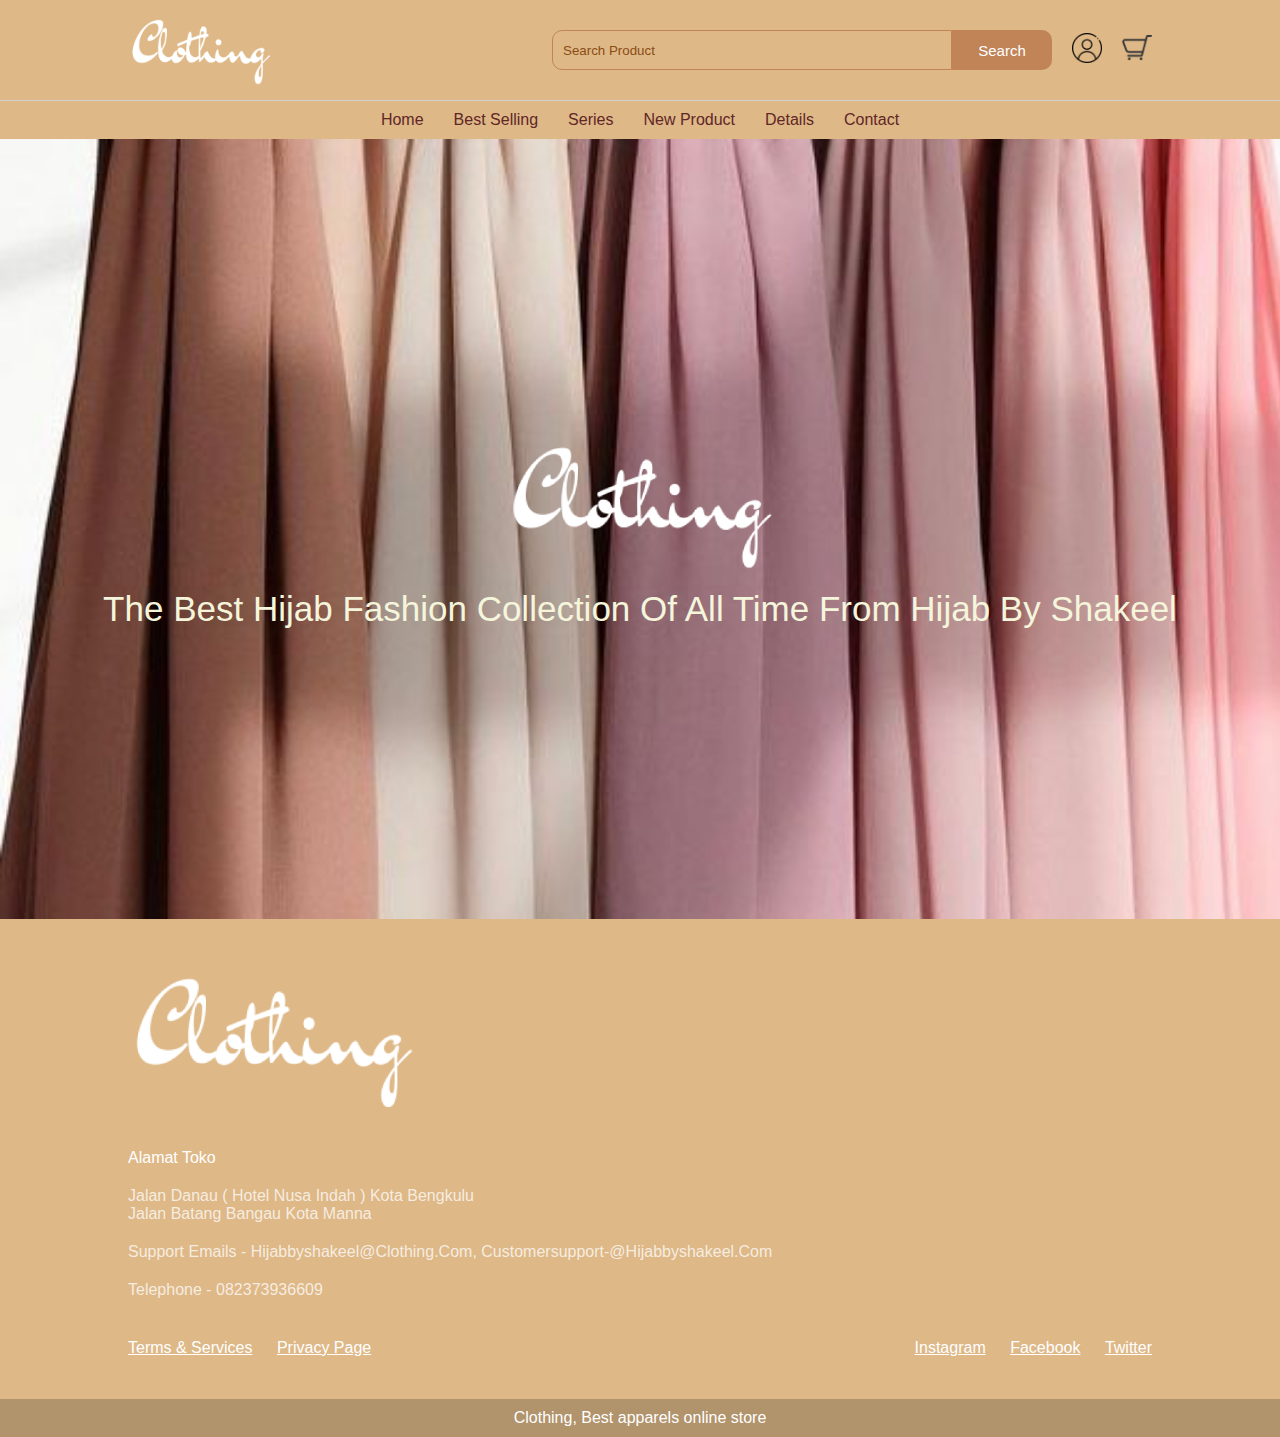
<file: index.html>
<!DOCTYPE html>
<html lang="en">

<head>
    <meta charset="UTF-8">
    <meta http-equiv="X-UA-Compatible" content="IE=edge">
    <meta name="viewport" content="width=device-width, initial-scale=1.0">
    <title>Clogthing</title>
    <link rel="stylesheet" href="home.css">
    <link rel="stylesheet" href="footer.css">
</head>

<body>
    <nav class="navbar"></nav>
    <script src="js/nav.js"></script>

    <!-- hero section -->
    <section>
        <header id="hero-section" class="hero-section">
            <div class="content">
                <img src="img/light-logo.png" class="logo" alt="">
                <p class="sub-heading">The Best Hijab Fashion Collection of All Time from Hijab by Shakeel</p>
            </div>
        </header>
    </section>

    <footer id="footer-social-container">
        // previous elements
        <p class="footer-title">Alamat Toko</p>
        <p class="info">Jalan Danau ( Hotel Nusa Indah ) Kota Bengkulu <br> Jalan Batang Bangau Kota Manna</p>
        <p class="info">support emails - hijabbyshakeel@clothing.com, customersupport-@hijabbyshakeel.com</p>
        <p class="info">telephone - 082373936609 </p>
        <div class="footer-social-container">
            <div>
                <a href="#" class="social-link">terms & services</a>
                <a href="#" class="social-link">privacy page</a>
            </div>
            <div>
                <a href="http://www.instagram.com/hijab.by.shakeel/" class="social-link">instagram</a>
                <a href="#" class="social-link">facebook</a>
                <a href="#" class="social-link">twitter</a>
            </div>
        </div>
        <p class="footer-credit">Clothing, Best apparels online store</p>
    </footer>
    <nav class="navbar"></nav>
    <script src="js/nav.js"></script>
    <script src="js/home.js"></script>
    <script src="js/footer.js"></script>
</body>

</html>
</body>

</html>
</file>
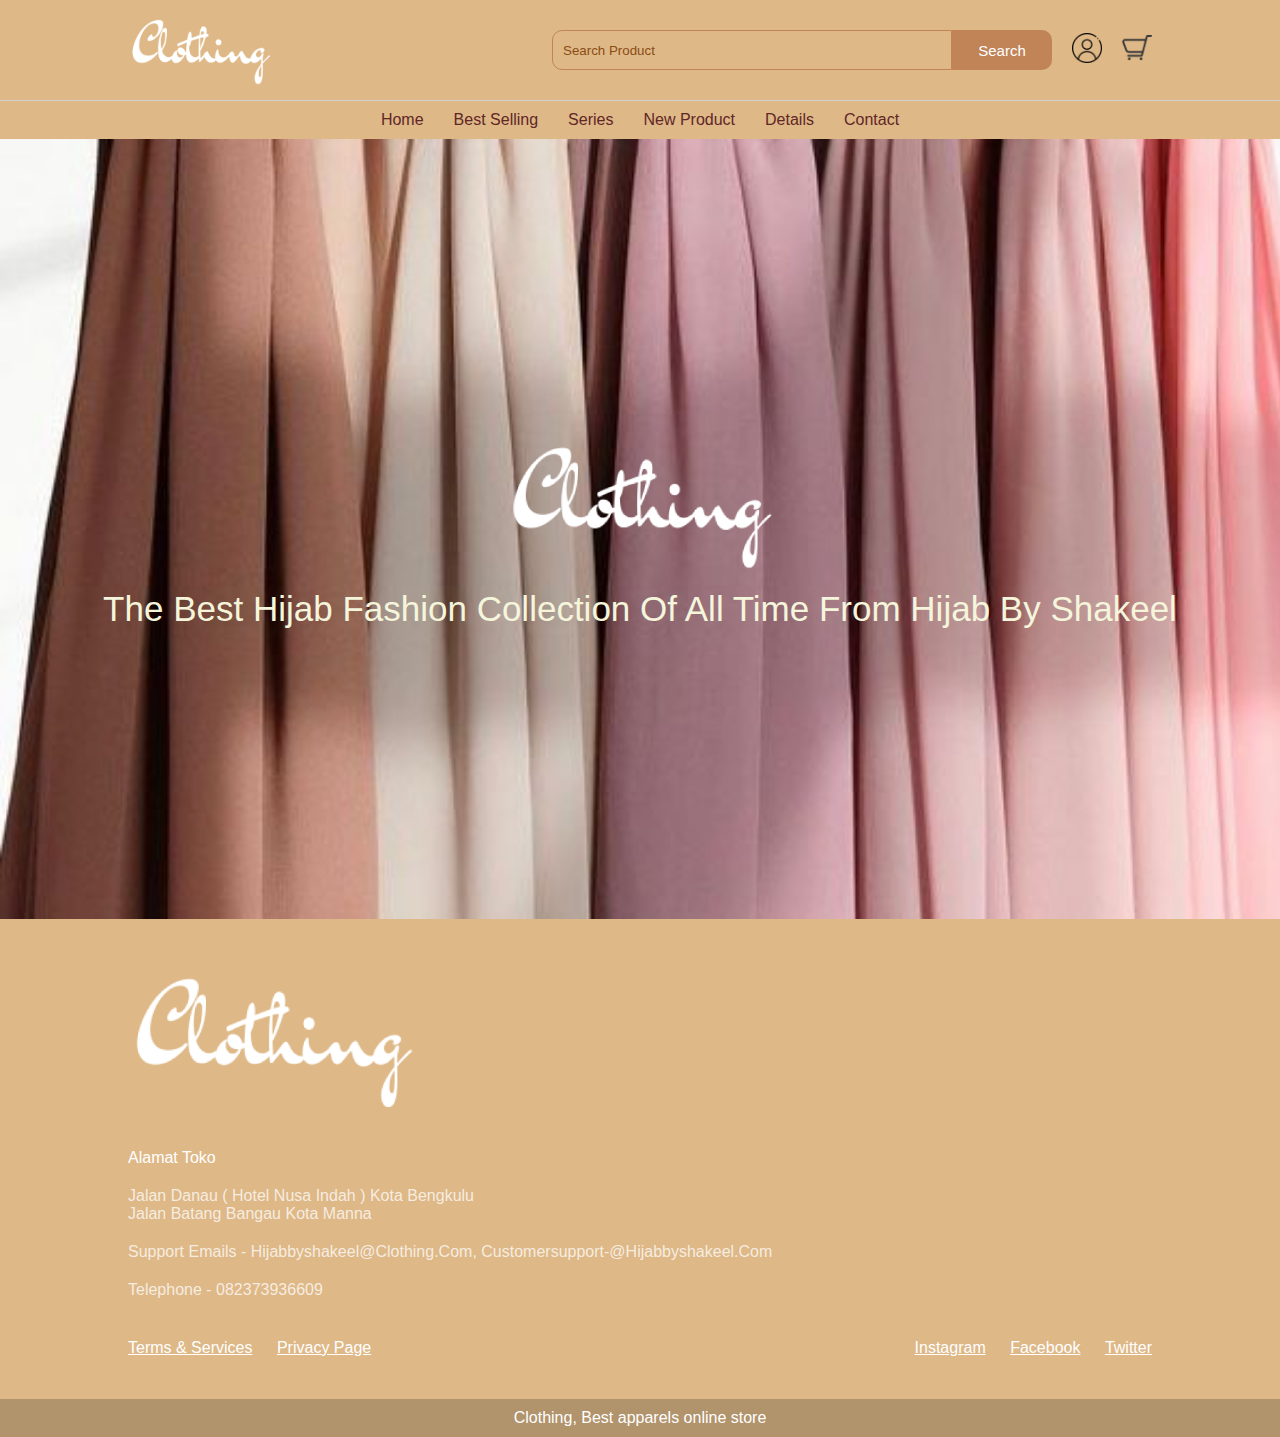
<file: Beranda.html>
<!DOCTYPE html>
<html lang="en">

<head>
    <meta charset="UTF-8">
    <meta http-equiv="X-UA-Compatible" content="IE=edge">
    <meta name="viewport" content="width=device-width, initial-scale=1.0">
    <title>Document</title>
    <link rel="stylesheet" href="home.css">
    <link rel="stylesheet" href="footer.css">
</head>

<body>
    <nav class="navbar"></nav>
    <script src="js/nav.js"></script>

    <!-- hero section -->
    <section>
        <header id="hero-section" class="hero-section">
            <div class="content">
                <img src="img/light-logo.png" class="logo" alt="">
                <p class="sub-heading">The Best Hijab Fashion Collection of All Time from Hijab by Shakeel</p>
            </div>
        </header>
    </section>

    <footer id="footer-social-container">
        // previous elements
        <p class="footer-title">Alamat Toko</p>
        <p class="info">Jalan Danau ( Hotel Nusa Indah ) Kota Bengkulu <br> Jalan Batang Bangau Kota Manna</p>
        <p class="info">support emails - hijabbyshakeel@clothing.com, customersupport-@hijabbyshakeel.com</p>
        <p class="info">telephone - 082373936609 </p>
        <div class="footer-social-container">
            <div>
                <a href="#" class="social-link">terms & services</a>
                <a href="#" class="social-link">privacy page</a>
            </div>
            <div>
                <a href="http://www.instagram.com/hijab.by.shakeel/" class="social-link">instagram</a>
                <a href="#" class="social-link">facebook</a>
                <a href="#" class="social-link">twitter</a>
            </div>
        </div>
        <p class="footer-credit">Clothing, Best apparels online store</p>
    </footer>
    <nav class="navbar"></nav>
    <script src="js/nav.js"></script>
    <script src="js/home.js"></script>
    <script src="js/footer.js"></script>
</body>

</html>
</body>

</html>
</file>
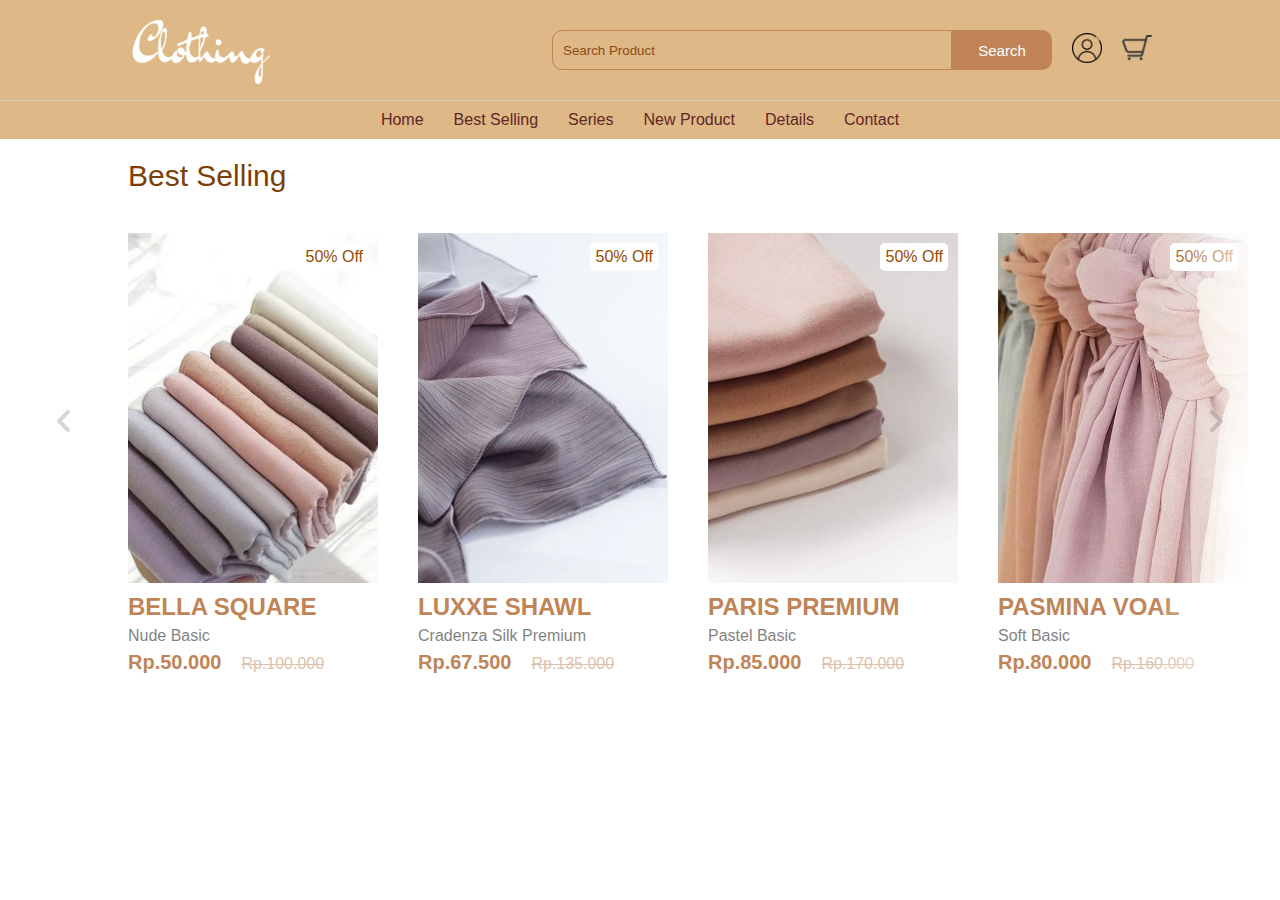
<file: Best.html>
<!DOCTYPE html>
<html lang="en">

<head>
    <meta charset="UTF-8">
    <meta http-equiv="X-UA-Compatible" content="IE=edge">
    <meta name="viewport" content="width=device-width, initial-scale=1.0">
    <title>Document</title>
    <link rel="stylesheet" href="home.css">
</head>

<body>
    <nav class="navbar"></nav>
    <script src="js/nav.js"></script>

    <!-- cards container -->
    <section id="product" class="product">
        <h2 class="product-category">Best Selling</h2>
        <button class="pre-btn"><img src="img/arrow.png" alt=""></button>
        <button class="nxt-btn"><img src="img/arrow.png" alt=""></button>
        <div class="product-container">
            <div class="product-card">
                <div class="product-image">
                    <span class="discount-tag">50% off</span>
                    <img src="img/card1.jpeg" class="product-thumb" alt="">
                    <button class="card-btn">add to whislist</button>
                </div>
                <div class="product-info">
                    <h2 class="product-brand">Bella Square</h2>
                    <p class="product-short-des">Nude Basic</p>
                    <span class="price">Rp.50.000</span><span class="actual-price">Rp.100.000</span>
                </div>
            </div>
            <div class="product-card">
                <div class="product-image">
                    <span class="discount-tag">50% off</span>
                    <img src="img/card2.jpeg" class="product-thumb" alt="">
                    <button class="card-btn">add to whislist</button>
                </div>
                <div class="product-info">
                    <h2 class="product-brand">Luxxe Shawl</h2>
                    <p class="product-short-des">Cradenza Silk Premium</p>
                    <span class="price">Rp.67.500</span><span class="actual-price">Rp.135.000</span>
                </div>
            </div>
            <div class="product-card">
                <div class="product-image">
                    <span class="discount-tag">50% off</span>
                    <img src="img/card3.jpeg" class="product-thumb" alt="">
                    <button class="card-btn">add to whislist</button>
                </div>
                <div class="product-info">
                    <h2 class="product-brand">Paris Premium</h2>
                    <p class="product-short-des">Pastel Basic</p>
                    <span class="price">Rp.85.000</span><span class="actual-price">Rp.170.000</span>
                </div>
            </div>
            <div class="product-card">
                <div class="product-image">
                    <span class="discount-tag">50% off</span>
                    <img src="img/card4.jpeg" class="product-thumb" alt="">
                    <button class="card-btn">add to whislist</button>
                </div>
                <div class="product-info">
                    <h2 class="product-brand">Pasmina Voal</h2>
                    <p class="product-short-des">Soft Basic</p>
                    <span class="price">Rp.80.000</span><span class="actual-price">Rp.160.000</span>
                </div>
            </div>
        </div>
    </section>


    <nav class="navbar"></nav>
    <script src="js/nav.js"></script>
    <script src="js/home.js"></script>
    <script src="js/footer.js"></script>
</body>

</html>
</file>
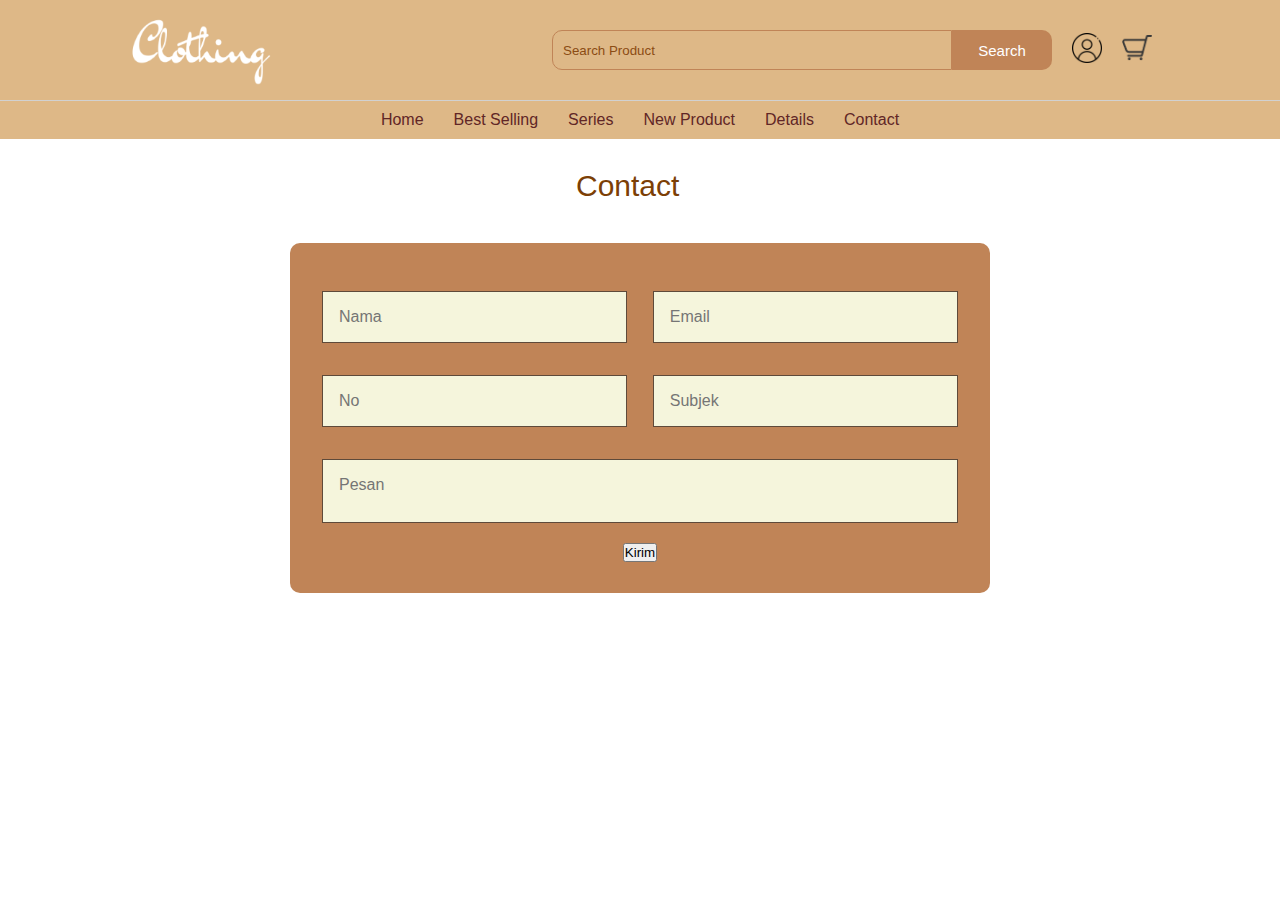
<file: contact.html>
<!DOCTYPE html>
<html lang="en">
<head>
    <meta charset="UTF-8">
    <meta http-equiv="X-UA-Compatible" content="IE=edge">
    <meta name="viewport" content="width=device-width, initial-scale=1.0">
    <title>Document</title>
    <link rel="stylesheet" href="footer.css">
    <link rel="stylesheet" href="home.css">
</head>
<body>
    <nav class="navbar"></nav>
    <script src="js/nav.js"></script>

<!-- contact section starts  -->

<section class="kontak" id="kontak">

 <h2 class="heading">Contact</h2>

    <form action="">

        <div class="inputBox">
            <input type="text" placeholder="Nama">
            <input type="email" placeholder="Email">
        </div>

        <div class="inputBox">
            <input type="number" placeholder="No">
            <input type="text" placeholder="Subjek">
        </div>

        <textarea placeholder="Pesan" name="" id="" cols="30" rows="10"></textarea>

        <input type="submit" value="Kirim" class="btn">

    </form>

</section>

<!-- contact section ends -->
    
</body>
</html>
</file>
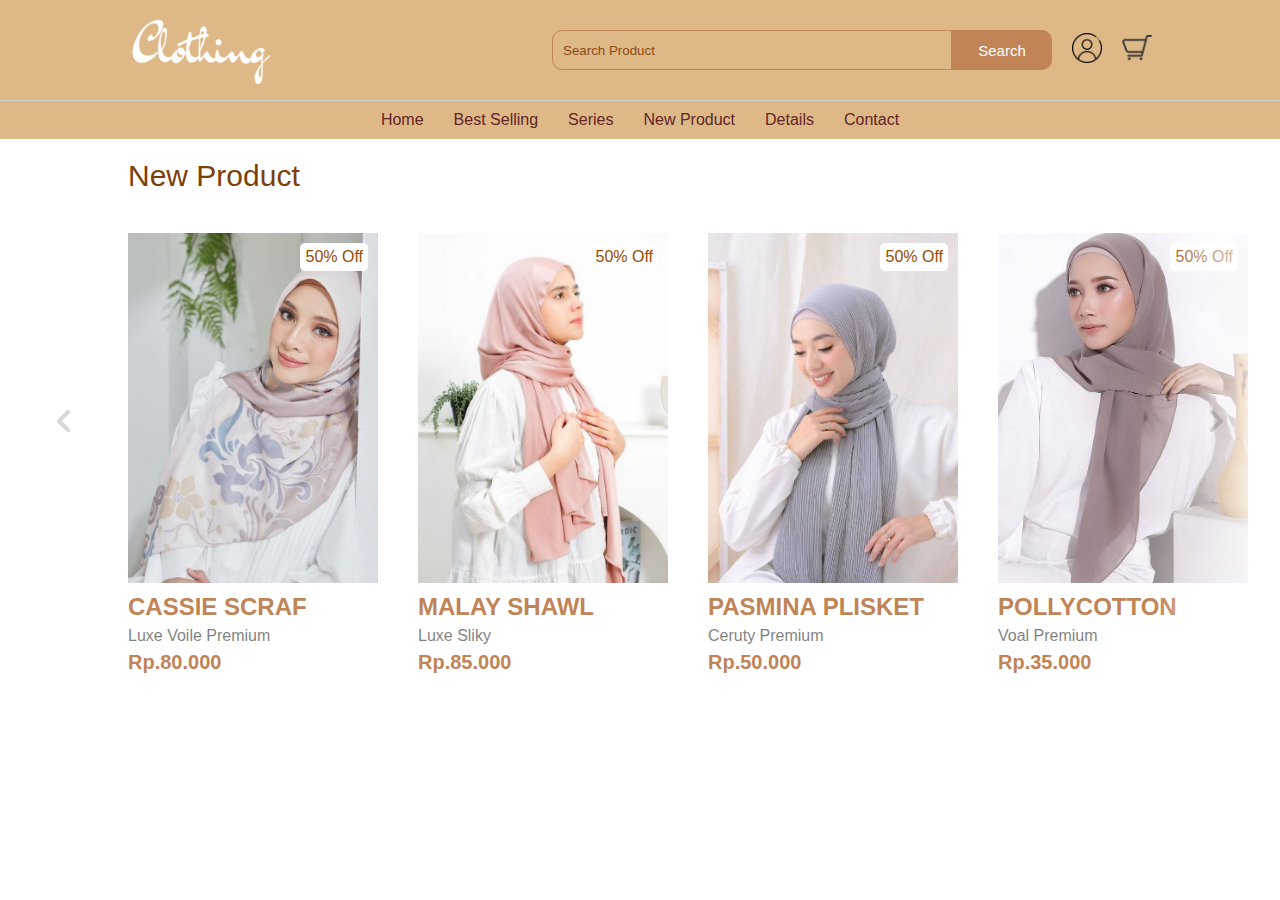
<file: new.html>
<!DOCTYPE html>
<html lang="en">
<head>
    <meta charset="UTF-8">
    <meta http-equiv="X-UA-Compatible" content="IE=edge">
    <meta name="viewport" content="width=device-width, initial-scale=1.0">
    <title>Document</title>
    <link rel="stylesheet" href="home.css">
    <link rel="stylesheet" href="product.css">
</head>
<body>
    <nav class="navbar"></nav>
    <script src="js/nav.js"></script>

    <!-- cards container -->
<section id= "product1" class="product">
    <h2 class="product-category">New Product</h2>
    <button class="pre-btn"><img src="img/arrow.png" alt=""></button>
<button class="nxt-btn"><img src="img/arrow.png" alt=""></button>
<div class="product-container">
    <div class="product-card">
        <div class="product-image">
            <span class="discount-tag">50% off</span>
            <img src="img/card5.jpeg" class="product-thumb" alt="">
            <button class="card-btn">add to whislist</button>
        </div>
        <div class="product-info">
            <h2 class="product-brand">Cassie Scraf</h2>
            <p class="product-short-des">Luxe Voile Premium</p>
            <span class="price">Rp.80.000</span>
        </div>
    </div>
    <div class="product-card">
        <div class="product-image">
            <span class="discount-tag">50% off</span>
            <img src="img/card6.jpeg" class="product-thumb" alt="">
            <button class="card-btn">add to whislist</button>
        </div>
        <div class="product-info">
            <h2 class="product-brand">Malay Shawl </h2>
            <p class="product-short-des">Luxe Sliky</p>
            <span class="price">Rp.85.000</span>
        </div>
    </div>
    <div class="product-card">
        <div class="product-image">
            <span class="discount-tag">50% off</span>
            <img src="img/card7.jpeg" class="product-thumb" alt="">
            <button class="card-btn">add to whislist</button>
        </div>
        <div class="product-info">
            <h2 class="product-brand">Pasmina Plisket</h2>
            <p class="product-short-des">Ceruty Premium</p>
            <span class="price">Rp.50.000</span>
        </div>
    </div>
    <div class="product-card">
        <div class="product-image">
            <span class="discount-tag">50% off</span>
            <img src="img/card8.jpeg" class="product-thumb" alt="">
            <button class="card-btn">add to whislist</button>
        </div>
        <div class="product-info">
            <h2 class="product-brand">Pollycotton</h2>
            <p class="product-short-des">Voal Premium</p>
            <span class="price">Rp.35.000</span>
        </div>
</div>
</section>
        <nav class="navbar"></nav>
<script src="js/nav.js"></script>
<script src="js/home.js"></script>
<script src="js/footer.js"></script>
</body>
</html>
</file>
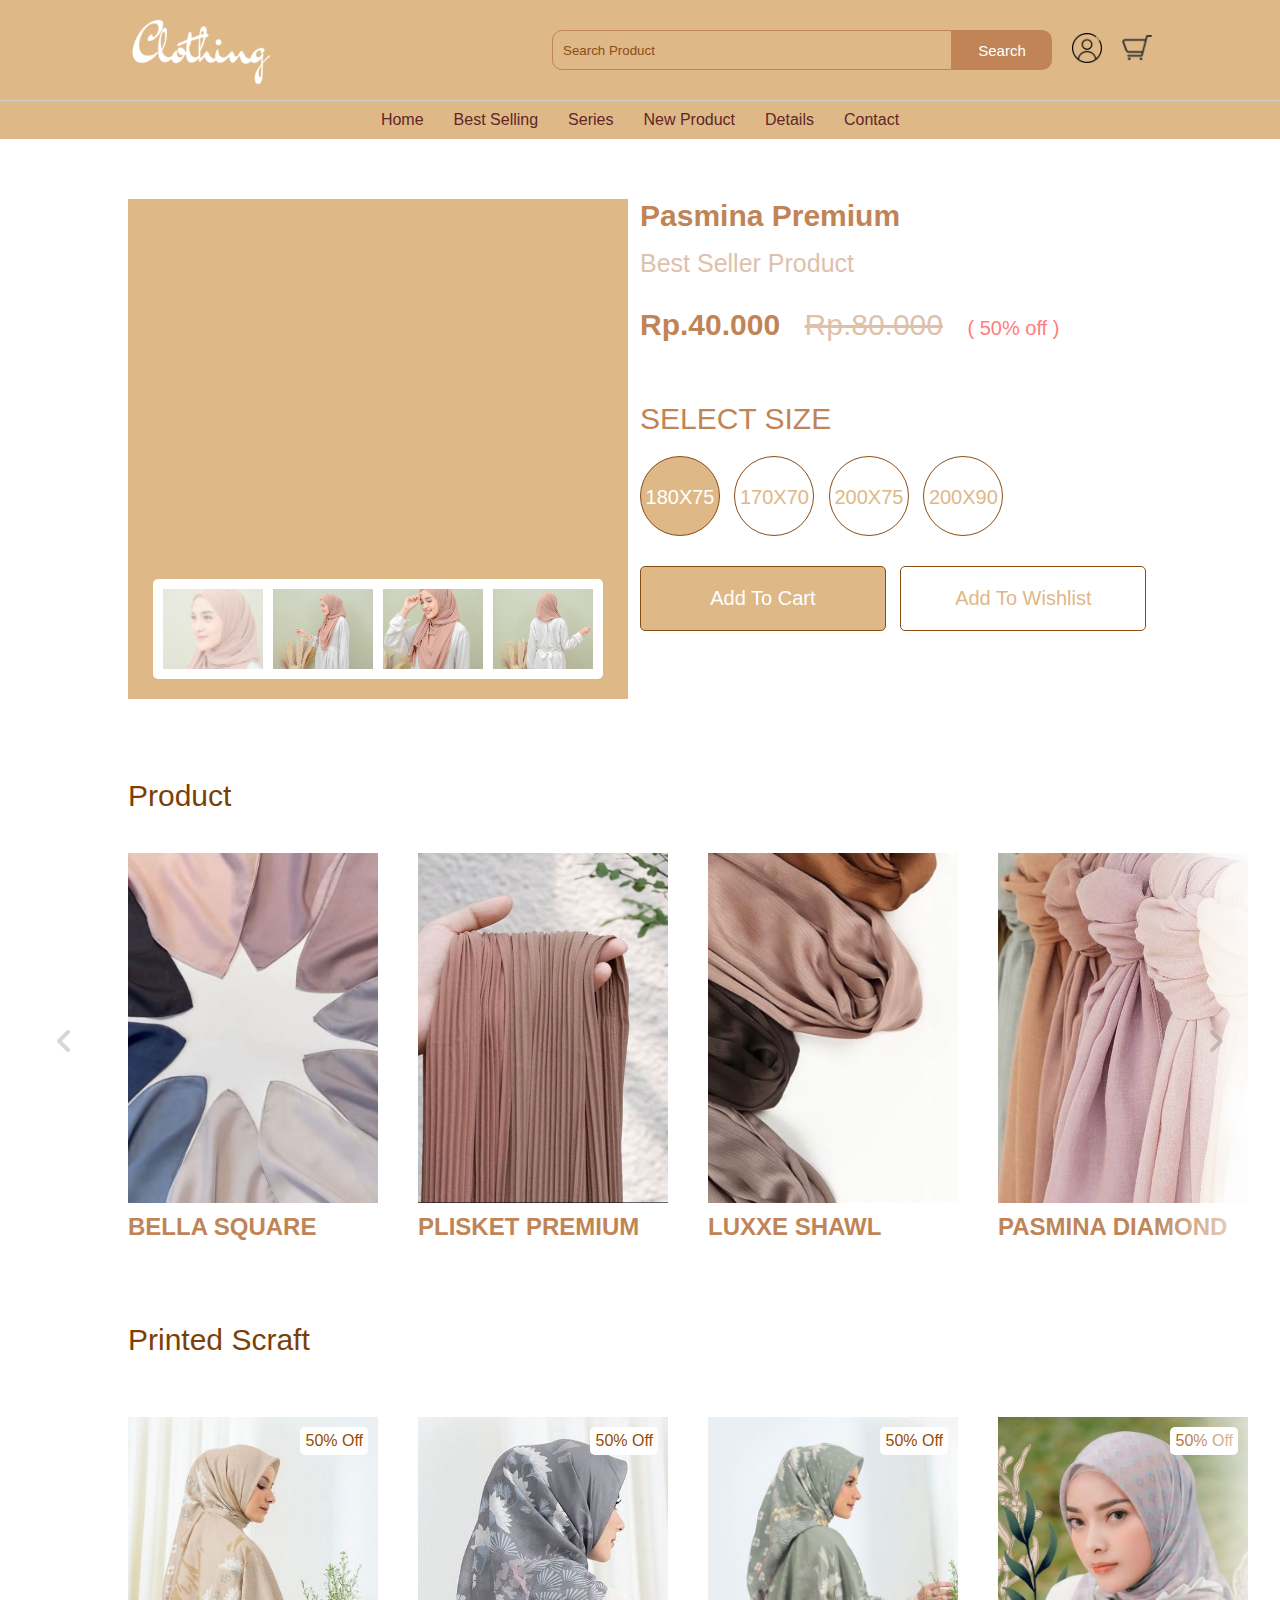
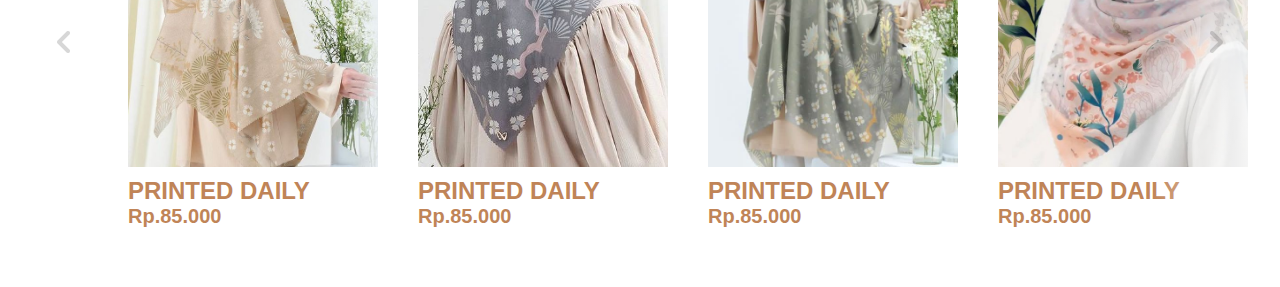
<file: product.html>
<!DOCTYPE html>
<html lang="en">
<head>
    <meta charset="UTF-8">
    <meta http-equiv="X-UA-Compatible" content="IE=edge">
    <meta name="viewport" content="width=device-width, initial-scale=1.0">
    <title>Document</title>
    <link rel="stylesheet" href="home.css">
    <link rel="stylesheet" href="footer.css">
    <link rel="stylesheet" href="product.css">
</head>
<body>
    
    <nav class="navbar"></nav>

    <section id="detail" class="product-details">
        <div class="image-slider">
            <div class="product-images">
                <img src="img/detail1.jpeg" class="active" alt="">
                <img src="img/detail2.jpeg" alt="">
                <img src="img/detail3.jpeg" alt="">
                <img src="img/detail4.jpeg" alt="">
            </div>
        </div>
    
        <!-- // image slider -->
        <div class="details">
             <h2 class="product-brand">Pasmina Premium</h2>
             <p class="product-short-des">Best Seller Product</p>
             <span class="product-price">Rp.40.000</span>
             <span class="product-actual-price">Rp.80.000</span>
             <span class="product-discount">( 50% off )</span>
     
             <p class="product-sub-heading">select size</p>
     
             <input type="radio" name="size" value="180x75" checked hidden id="s-size">
             <label for="s-size" class="size-radio-btn check">180x75</label>
             <input type="radio" name="size" value="170x70" hidden id="m-size">
             <label for="m-size" class="size-radio-btn">170x70</label>
             <input type="radio" name="size" value="200x75" hidden id="l-size">
             <label for="l-size" class="size-radio-btn">200x75</label>
             <input type="radio" name="size" value="200x90" hidden id="xl-size">
             <label for="xl-size" class="size-radio-btn">200x90</label>
     
             <button class="btn cart-btn">add to cart</button>
             <button class="btn">add to wishlist</button>
         </div>
     </section>

<!-- cards container -->
<section class="product">
    <h2 class="product-category">Product</h2>
    <button class="pre-btn"><img src="img/arrow.png" alt=""></button>
<button class="nxt-btn"><img src="img/arrow.png" alt=""></button>
<div class="product-container">
    <div class="product-card">
        <div class="product-image">
            <img src="img/card9.jpeg" class="product-thumb" alt="">
            <button class="card-btn">add to whislist</button>
        </div>
        <div class="product-info">
            <h2 class="product-brand">Bella Square</h2>
        </div>
    </div>
    <div class="product-card">
        <div class="product-image">
            <img src="img/card10.jpeg" class="product-thumb" alt="">
            <button class="card-btn">add to whislist</button>
        </div>
        <div class="product-info">
            <h2 class="product-brand">Plisket Premium</h2>
        </div>
    </div>
    <div class="product-card">
        <div class="product-image">
            <img src="img/card11.jpeg" class="product-thumb" alt="">
            <button class="card-btn">add to whislist</button>
        </div>
        <div class="product-info">
            <h2 class="product-brand">LUXXE SHAWL</h2>
        </div>
    </div>
    <div class="product-card">
        <div class="product-image">
            <img src="img/card12.jpeg" class="product-thumb" alt="">
            <button class="card-btn">add to whislist</button>
        </div>
        <div class="product-info">
            <h2 class="product-brand">Pasmina Diamond</h2>
        </div>
    </section>
        <!-- cards container -->
        <h2 class="product-category"> Printed Scraft</h2>
<section id= "product" class="product">
    <button class="pre-btn"><img src="img/arrow.png" alt=""></button>
<button class="nxt-btn"><img src="img/arrow.png" alt=""></button>
<div class="product-container">
    <div class="product-card">
        <div class="product-image">
            <span class="discount-tag">50% off</span>
            <img src="img/card13.jpeg" class="product-thumb" alt="">
            <button class="card-btn">add to whislist</button>
        </div>
        <div class="product-info">
            <h2 class="product-brand">Printed Daily</h2>
            <span class="price">Rp.85.000</span>
        </div>
    </div>
    <div class="product-card">
        <div class="product-image">
            <span class="discount-tag">50% off</span>
            <img src="img/card14.jpeg" class="product-thumb" alt="">
            <button class="card-btn">add to whislist</button>
        </div>
        <div class="product-info">
            <h2 class="product-brand">Printed Daily</h2>
            <span class="price">Rp.85.000</span>
        </div>
    </div>
    <div class="product-card">
        <div class="product-image">
            <span class="discount-tag">50% off</span>
            <img src="img/card16.jpeg" class="product-thumb" alt="">
            <button class="card-btn">add to whislist</button>
        </div>
        <div class="product-info">
            <h2 class="product-brand">Printed Daily</h2>
            <span class="price">Rp.85.000</span>
        </div>
    </div>
    <div class="product-card">
        <div class="product-image">
            <span class="discount-tag">50% off</span>
            <img src="img/card15.jpeg" class="product-thumb" alt="">
            <button class="card-btn">add to whislist</button>
        </div>
        <div class="product-info">
            <h2 class="product-brand">Printed Daily</h2>
            <span class="price">Rp.85.000</span>

        </div>
    </div>
</div>
</section>
    <script src="js/nav.js"></script>
    <script src="js/footer.js"></script>
    <script src="js/home.js"></script>
    <script src="js/product.js"></script>
</body>
</html>
</file>
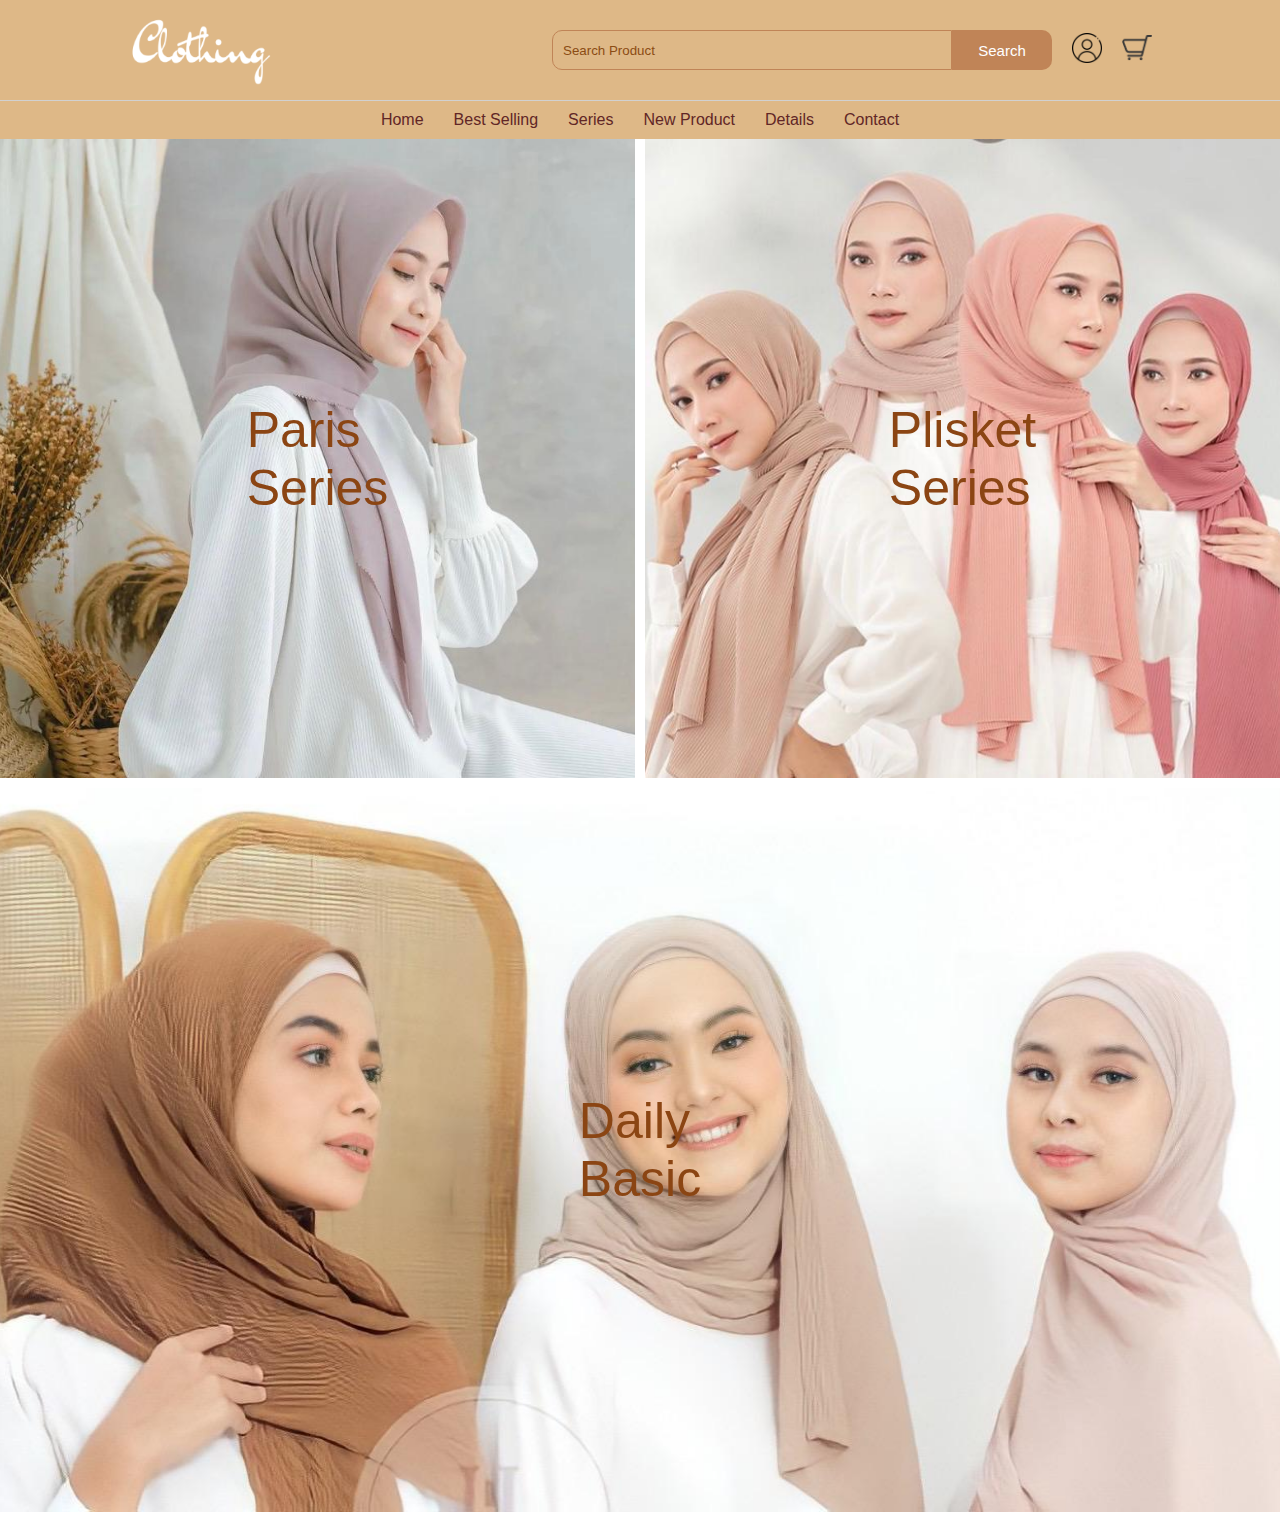
<file: series.html>
<!DOCTYPE html>
<html lang="en">

<head>
    <meta charset="UTF-8">
    <meta http-equiv="X-UA-Compatible" content="IE=edge">
    <meta name="viewport" content="width=device-width, initial-scale=1.0">
    <title>Document</title>
    <link rel="stylesheet" href="home.css">
</head>

<body>
    <nav class="navbar"></nav>
    <script src="js/nav.js"></script>

    <!-- collections -->
    <section id="collection-container" class="collection-container">
        <a href="#" class="collection">
            <img src="img/colec4.jpeg" alt="">
            <p class="collection-title">Paris<br>Series</p>
        </a>
        <a href="#" class="collection">
            <img src="img/colec5.jpeg" alt="">
            <p class="collection-title">Plisket<br>Series</p>
        </a>
        <a href="#" class="collection">
            <img src="img/colec6.jpeg" alt="">
            <p class="collection-title">Daily<br>Basic</p>
        </a>
    </section>

    <nav class="navbar"></nav>
    <script src="js/nav.js"></script>
    <script src="js/home.js"></script>
    <script src="js/footer.js"></script>
</body>
</html>
</file>
<file: home.css>
*{
    margin: 0;
    padding: 0;
    box-sizing: border-box;
    font-family: 'roboto', sans-serif;
}

.navbar{
    position: sticky;
    top: 0;
    left: 0;
    width: 100%;
    background: #DEB887;
    z-index: 9;
}

.nav{
    padding: 10px 10vw;
    display: flex;
    justify-content: space-between;
    margin: 0;
    
}

.brand-logo{
    height: 80px;
}

.nav-items{
    display: flex;
    align-items: center;
}

.search{
    width: 500px;
    display: flex;
}

.search-box{
    width: 80%;
    height: 40px;
    padding: 10px;
    border-top-left-radius: 10px;
    border-bottom-left-radius: 10px;
    border: 1px solid #c08457;
    text-transform: capitalize;
    background: none;
    color: #DEB887;
    outline: none;
}

.search-btn{
    width: 20%;
    height: 40px;
    padding: 10px 20px;
    border: none;
    outline: none;
    cursor: pointer;
    background: #c08457;
    color: #fff;
    text-transform: capitalize;
    font-size: 15px;
    border-top-right-radius: 10px;
    border-bottom-right-radius: 10px;
}

.search-box::placeholder{
    color: #8b4c14;
}

.nav-items a{
    margin-left: 20px;
}

.nav-items a img{
    width: 30px;
}
.links-container{
    width: 100%;
    display: flex;
    padding: 10px 10vw;
    justify-content: center;
    list-style: none;
    border-top: 1px solid #d1d1d1;
    margin: 0;
}

.link{
    text-transform: capitalize;
    padding: 0 10px;
    margin: 0 5px;
    text-decoration: none;
    color: rgb(97, 38, 38);
}
.link-item li{
    color: #8b4c14;  
}

.link:hover{
    opacity: 1;
}
.hero-section{
        width: 100%;
        height: calc(100vh - 120px);
        background-color: #c08457;
        background-image: url('img/header1.jpeg');
        background-size: cover;
        display: flex;
        justify-content: center;
        align-items: center;
}
.hero-section .logo{
    height: 150px;
    display: block;
    margin: auto;
}

.hero-section .sub-heading{
    margin-top: 10px;
    text-align: center;
    color: beige;
    text-transform: capitalize;
    font-size: 35px;
    font-weight: 300;
}
.product{
    position: relative;
    overflow: hidden;
    padding: 20px 0;
}

.product-category{
    padding: 0 10vw;
    font-size: 30px;
    font-weight: 500;
    margin-bottom: 40px;
    text-transform: capitalize;
    color: #7c3f06;
    font-family: Verdana, Geneva, Tahoma, sans-serif;
}
.product-container{
    padding: 0 10vw;
    display: flex;
    overflow-x: auto;
    scroll-behavior: smooth;
}

.product-container::-webkit-scrollbar{
    display: none;
}

.product-card{
    flex: 0 0 auto;
    width: 250px;
    height: 450px;
    margin-right: 40px;
}

.product-image{
    position: relative;
    width: 100%;
    height: 350px;
    overflow: hidden;
}

.product-thumb{
    width: 100%;
    height: 350px;
    object-fit: cover;
}

.discount-tag{
    position: absolute;
    background: #fff;
    padding: 5px;
    border-radius: 5px;
    color: #ff7d7d;
    right: 10px;
    top: 10px;
    text-transform: capitalize;
}

.card-btn{
    position: absolute;
    bottom: 10px;
    left: 50%;
    transform: translateX(-50%);
    padding: 10px;
    width: 90%;
    text-transform: capitalize;
    border: none;
    outline: none;
    background: #fff;
    border-radius: 5px;
    transition: 0.5s;
    cursor: pointer;
    opacity: 0;
}

.product-card:hover .card-btn{
    opacity: 1;
}

.card-btn:hover{
    background: #efefef;
}

.product-info{
    width: 100%;
    height: 100px;
    padding-top: 10px;
}
.product-info h2{
    color: #c08457;
}

.product-info span{
    color: #c08457;
}
.product-image span{
    color: #964b00;
}

.product-brand{
    text-transform: uppercase;
}

.product-short-des{
    
    width: 100%;
    height: 20px;
    line-height: 20px;
    overflow: hidden;
    opacity: 0.5;
    text-transform: capitalize;
    margin: 5px 0;
}

.price{
    font-weight: 900;
    font-size: 20px;
}

.actual-price{
    margin-left: 20px;
    opacity: 0.5;
    text-decoration: line-through;
}
.pre-btn, .nxt-btn{
    border: none;
    width: 10vw;
    height: 100%;
    position: absolute;
    top: 0;
    display: flex;
    justify-content: center;
    align-items: center;
    background: linear-gradient(90deg, rgba(255, 255, 255, 0) 0%, #fff 100%);
    cursor: pointer;
    z-index: 8;
}

.pre-btn{
    left: 0;
    transform: rotate(180deg);
}

.nxt-btn{
    right: 0;
}

.pre-btn img, .nxt-btn img{
    opacity: 0.2;
}

.pre-btn:hover img, .nxt-btn:hover img{
    opacity: 1;
}
.collection-container{
    width: 100%;
    display: grid;
    grid-template-columns: repeat(2, 1fr);
    grid-gap: 10px;
    background-color: #fff;
}

.collection{
    position: relative;
}

.collection img{
    width: 100%;
    height: 100%;
    object-fit: cover;
}

.collection p{
    position: absolute;
    top: 50%;
    left: 50%;
    transform: translate(-50%, -50%);
    /* text-align: center; */
    align-items: flex-end;
    color: #8B4513;
    font-size: 50px;
    font-family: Verdana, Geneva, Tahoma, sans-serif;
    text-transform: capitalize;
}

.collection:nth-child(3){
    grid-column: span 2;
    margin-bottom: 10px;
}

.kontak .heading{
    padding: 0 45vw;
    font-size: 30px;
    font-weight: 500;
    margin-bottom: 40px;
    text-transform: capitalize;
    color: #7c3f06;
    font-family: Verdana, Geneva, Tahoma, sans-serif;
    margin-top: 30px;
}
.kontak form{
    text-align: center;
    padding:2rem;
    background-color: #c08457;
    border-radius: 10px;
    width: 700px;
    height: 350px;
    margin: auto;
    margin-bottom: 40px;
  }
  
  .kontak form .inputBox{
    display: flex;
    justify-content: space-between;
    flex-wrap: wrap;
  }
  
  .kontak form .inputBox input, .kontak form textarea{
    padding:1rem;
    font-size: 1rem;
    background: beige;
    text-transform: none;
    margin:1rem 0;
    border:.1rem solid #5e4a3a;
    width: 48%;
  }
  
  .kontak form textarea{
    height: 4rem;
    resize: none;
    width: 100%;
  }
  .kontak form .inputBox .btn{
      background-color: #8b4c14;
  }
</file>
<file: footer.css>
footer{
    position: relative;
    width: 100%;
    padding: 40px 10vw;
    padding-bottom: 80px;
    background: #DEB887;
}

.footer-content{
    display: flex;
    width: 100%;
    justify-content: space-between;
}

.footer-content .logo{
    height: 160px;
}

.footer-ul-container{
    width: 45%;
    display: flex;
    justify-content: space-between;
}

.category{
    width: 200px;
    display: grid;
    grid-template-columns: repeat(2, 1fr);
    grid-gap: 10px;
    list-style: none;
}

.category-title{
    grid-column: span 2;
    text-transform: capitalize;
    color: #fff;
    font-size: 20px;
    margin-bottom: 20px;
}

.category .footer-link{
    text-decoration: none;
    text-transform: capitalize;
    color: rgba(255, 255, 255, 0.75);
}

.footer-link:hover{
    color: #fff;
}
.footer-title, .info{
    color: rgba(255, 255, 255, 0.75);
    margin: 20px 0;
    text-transform: capitalize;
}

.footer-title{
    margin-top: 30px;
    color: #fff;
}

.footer-social-container{
    margin-top: 40px;
    display: flex;
    justify-content: space-between;
}

.social-link{
    color: #fff;
    margin-left: 20px;
    text-transform: capitalize;
}

.social-link:nth-child(1){
    margin-left: 0;
}

.footer-credit{
    width: 100%;
    padding: 10px;
    position: absolute;
    left: 0;
    bottom: 0;
    text-align: center;
    color: #fff;
    background: rgba(0, 0, 0, 0.2);
}
</file>
<file: product.css>
.product-details{
    width: 100%;
    padding: 60px 10vw;
    display: flex;
    justify-content: space-between;
    color:#c08457;
}

.image-slider{
    width: 500px;
    height: 500px;
    position: relative;
    background-color: #DEB887;
    background-size: cover;
}

.product-images{
    position: absolute;
    bottom: 20px;
    left: 50%;
    transform: translateX(-50%);
    width: 90%;
    background: #fff;
    border-radius: 5px;
    display: grid;
    grid-template-columns: repeat(4, 1fr);
    height: 100px;
    grid-gap: 10px;
    padding: 10px;
}

.product-images img{
    width: 100%;
    height: 80px;
    object-fit: cover;
    cursor: pointer;
}

.product-images img.active{
    opacity: 0.5;
}

.details{
    width: 50%;
}

.details .product-brand{
    text-transform: capitalize;
    font-size: 30px;
}

.details .product-short-des{
    font-size: 25px;
    line-height: 30px;
    height: auto;
    margin: 15px 0 30px;
}

.product-price{
    font-weight: 700;
    font-size: 30px;
}

.product-actual-price{
    font-size: 30px;
    opacity: 0.5;
    text-decoration: line-through;
    margin: 0 20px;
    font-weight: 300;
}

.product-discount{
    color: #ff7d7d;
    font-size: 20px;
}

.product-sub-heading{
    font-size: 30px;
    text-transform: uppercase;
    margin: 60px 0 10px;
    font-weight: 300;
}

.size-radio-btn{
    display: inline-block;
    width: 80px;
    height: 80px;
    text-align: center;
    font-size: 20px;
    border: 1px solid #8b4c14;
    border-radius: 50%;
    margin: 10px;
    margin-left: 0;
    line-height: 80px;
    text-transform: uppercase;
    color: #DEB887;
    cursor: pointer;
}

.size-radio-btn.check{
    background: #DEB887;
    color: #fff;
}

.btn{
    width: 48%;
    padding: 20px;
    border-radius: 5px;
    background: none;
    border: 1px solid #8b4c14;
    color: #DEB887;
    font-size: 20px;
    cursor: pointer;
    margin: 20px 0;
    text-transform: capitalize;
}

.cart-btn{
    margin-right: 2%;
    background: #DEB887;
    color: #fff;
}

.product-container{
    display: grid;
    grid-template-columns: repeat(4, 1fr);
    height: auto;
    grid-row-gap: 40px;
}
</file>
